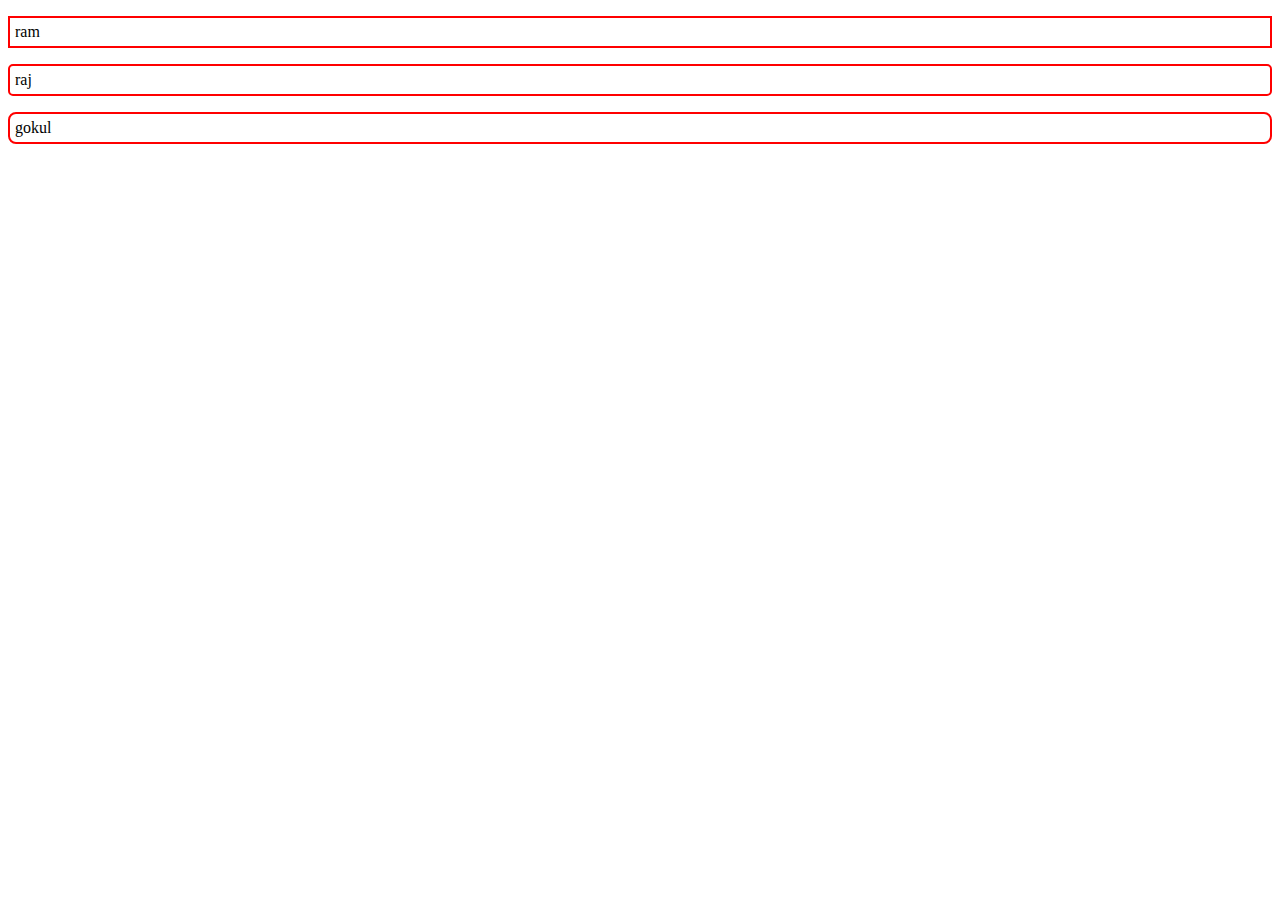
<file: project2/index.html>
<!DOCTYPE html>
<html lang="en">
<head>
  <meta charset="UTF-8">
  <meta name="viewport" content="width=device-width, initial-scale=1.0">
  <link rel="stylesheet" href="style.css">
  <title>Document</title>
</head>
<body>
  <p class="one">ram</p>
  <p class="two">raj</p>
  <p class="three">gokul</p>
  
</body>
</html>
</file>
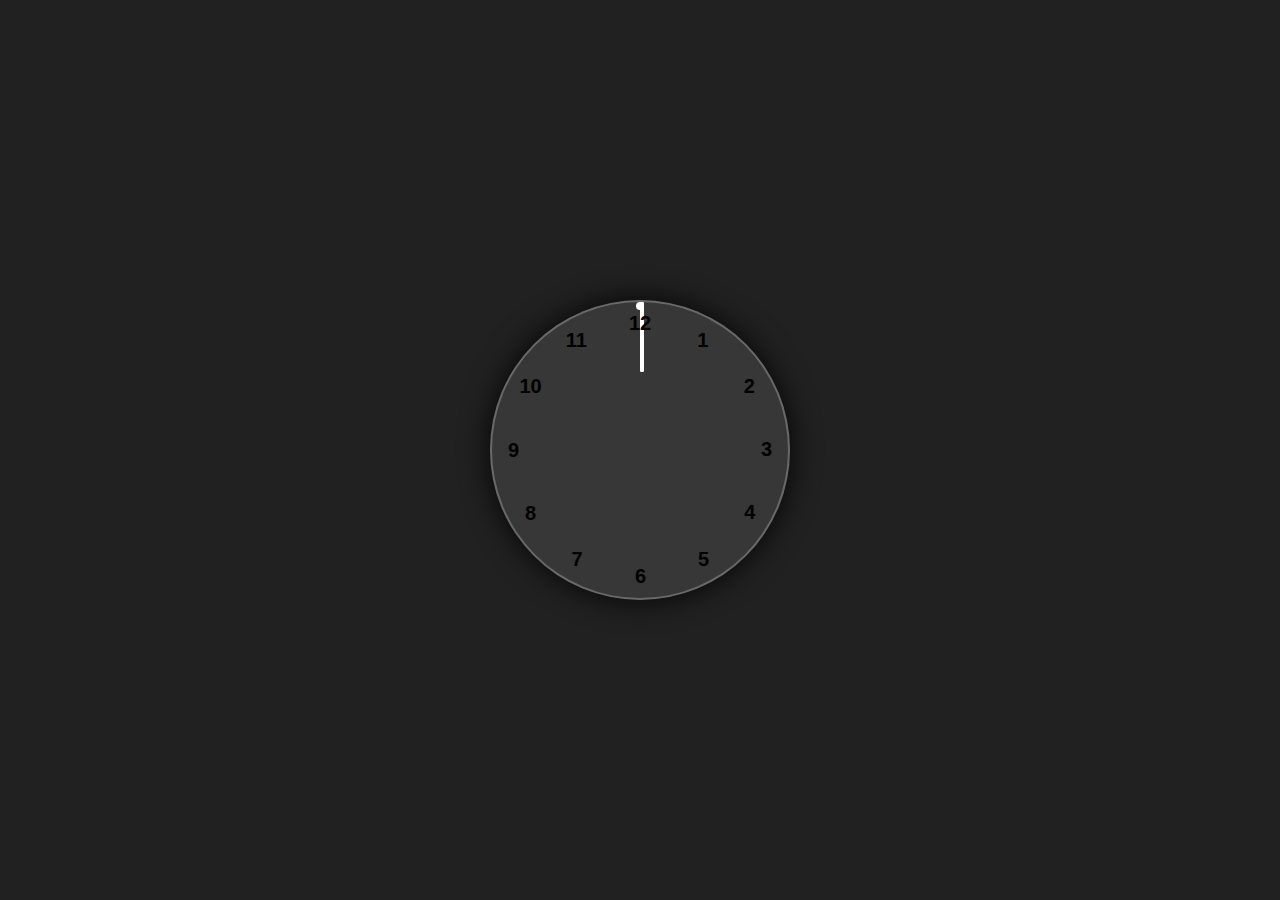
<file: project2/clock.html>
<!DOCTYPE html>
<html lang="en">
    <head>
        <meta charset="UTF-8">
        <meta http-equiv="X-UA-compatible" content="IE=edge">
        <meta name="viewport" content="width=device-width, initial-scale=1.0">
        <link rel="stylesheet" href="clock.css">
        <title>Anolog Clock</title>
    </head>
    <body>
        <div class="container">
            <div class="clock">

                <div class="hand"><i></i></div>
                <div class="hand"><i></i></div>
                <div class="hand"><i></i></div>
                <span style="--i:1"><b>1</b></span>
                <span style="--i:2"><b>2</b></span>
                <span style="--i:3"><b>3</b></span>
                <span style="--i:4"><b>4</b></span>
                <span style="--i:5"><b>5</b></span>
                <span style="--i:6"><b>6</b></span>
                <span style="--i:7"><b>7</b></span>
                <span style="--i:8"><b>8</b></span>
                <span style="--i:9"><b>9</b></span>
                <span style="--i:10"><b>10</b></span>
                <span style="--i:11"><b>11</b></span>
                <span style="--i:12"><b>12</b></span>
            </div>
        </div>
    </body>
</html>
</file>
<file: project2/style.css>
.one{  
    border: 2px solid red;
    padding: 5px;
}
.two{  
    border: 2px solid red;
    border-radius: 5px;
    padding: 5px;
}
.three{  
    border: 2px solid red;
    border-radius: 8px;
    padding: 5px;
}
</file>
<file: project2/clock.css>
*{
    margin: 0;
    padding: 0;
    box-sizing: border-box;
    font-family: sans-serif;
}
body{
    display:flex;
    justify-content: center;
    align-items: center;
    min-height: 100vh;
    background-color: #212121;
}
.container{
    position: relative;

}
.clock{
    width:300px;
    height:300px;
    border-radius:50%;
    background-color: rgba(255,255,255,0.1);
    border:2px solid rgba(255,255,255,0.25);
    box-shadow: 0px 0px 30px rgba(0,0,0,0.9);
    display: flex;
    justify-content: center;
}
.clock span{
    position: absolute;
    transform: rotate(calc(30deg*var(--i)));
    inset:12px;
    text-align: center;

}
.clock span b{
    transform: rotate(calc(-30deg*var(--i)));
    display: inline-block;
    font-size: 20px;

}
.clock::before{
    content:'';
    position: absolute;
    width: 8px;
    height: 8px;
    border-radius: 50%;
    background-color: #fff;
}
.hand i{
    position: absolute;
    background-color: #fff;
    width: 4px;
    height: 70px;
    border-radius: 8px;
    
}
</file>
